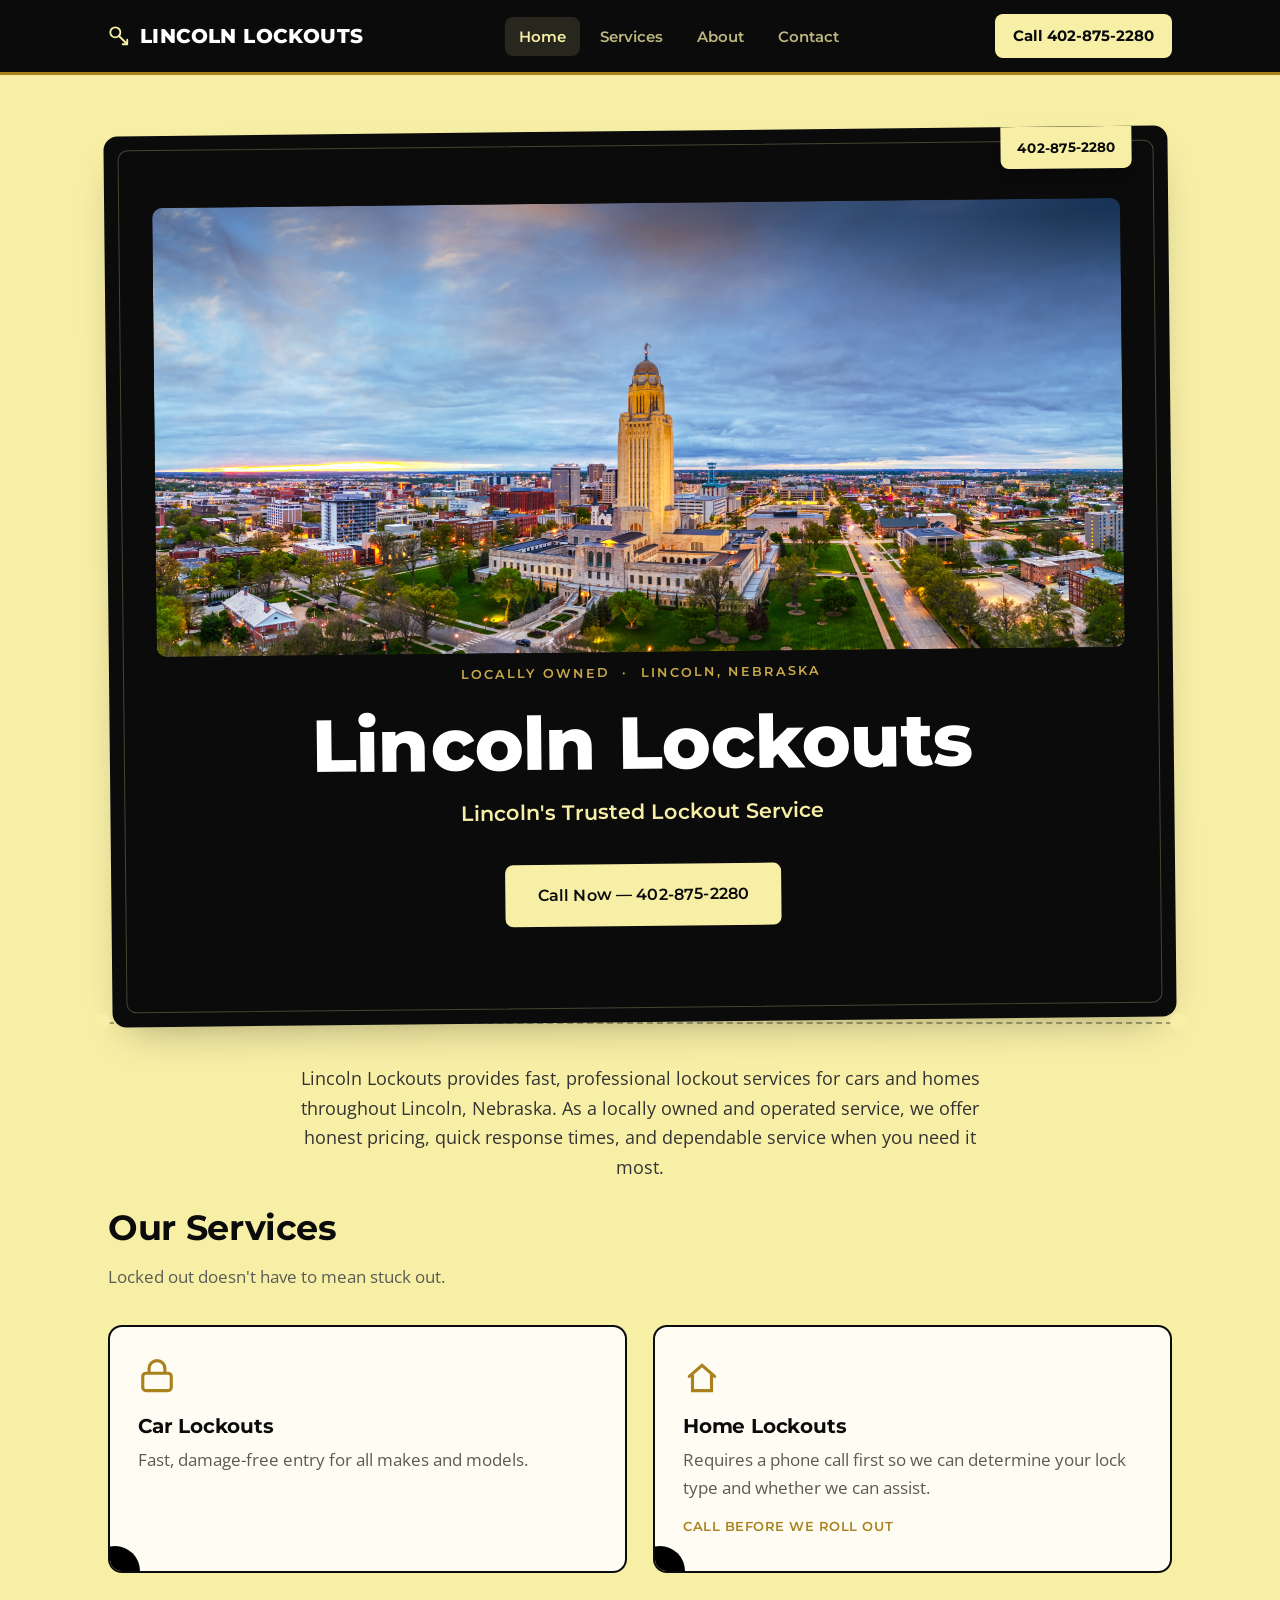
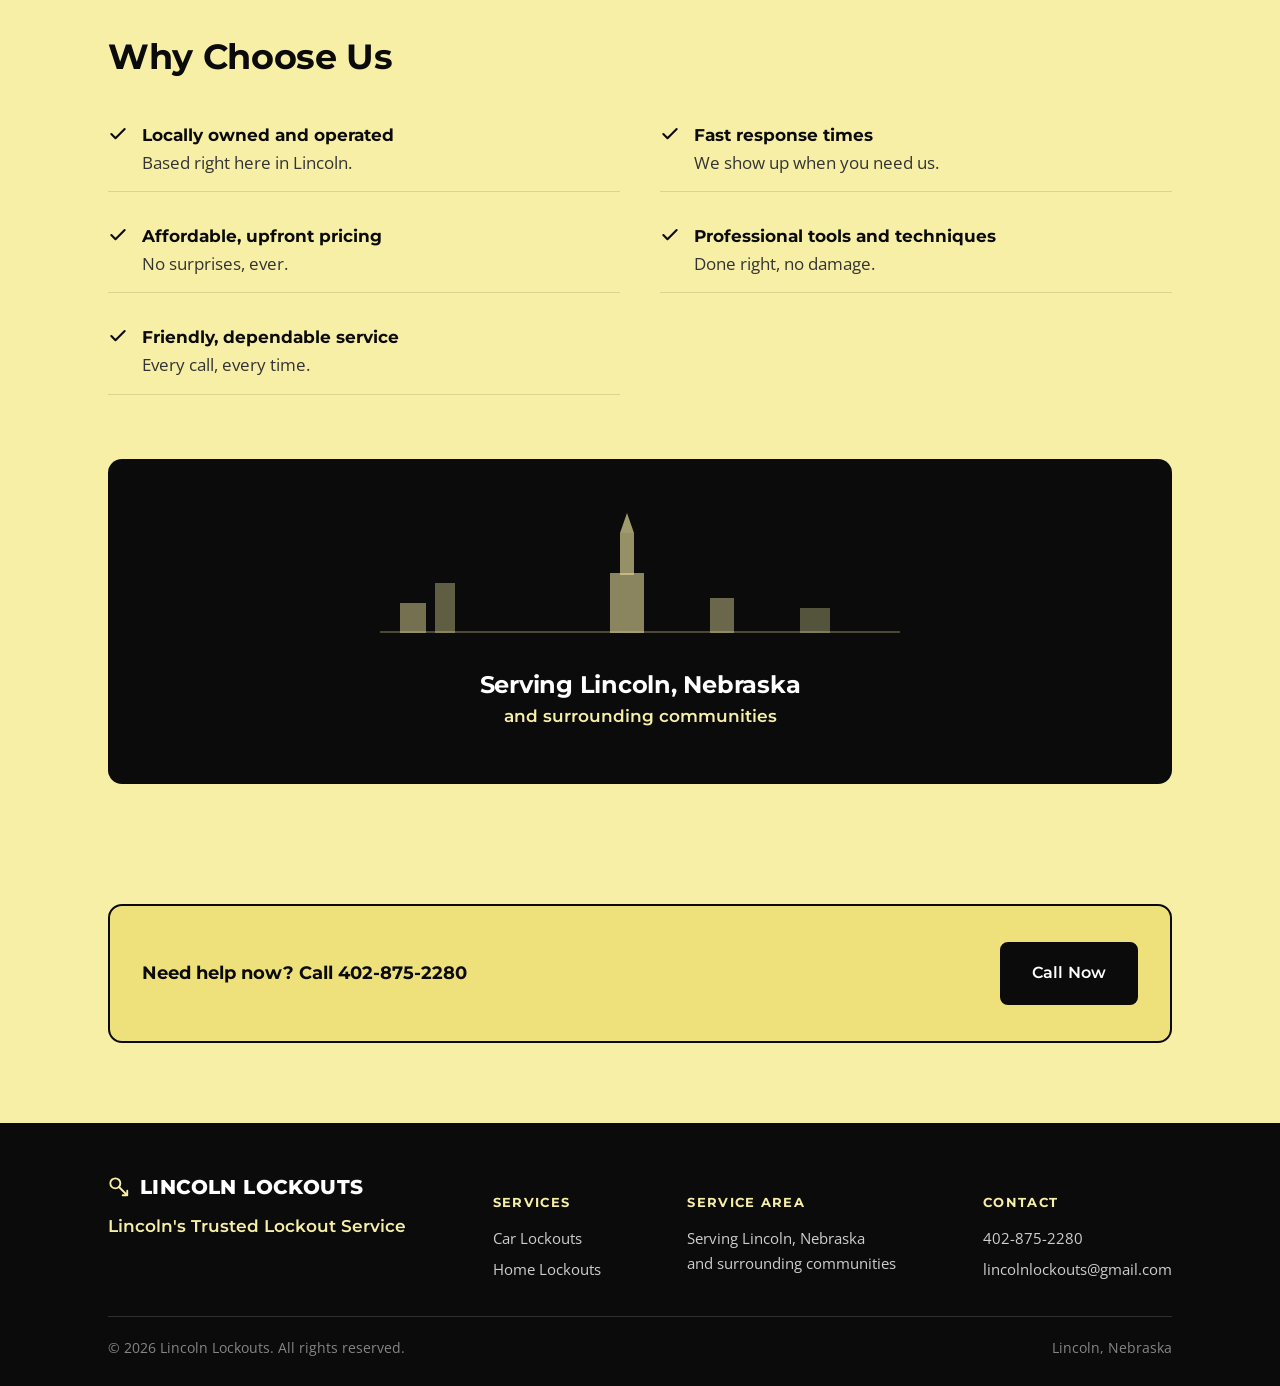
<file: index.html>
<!DOCTYPE html>
<html lang="en">
<head>
<meta charset="UTF-8">
<meta name="viewport" content="width=device-width, initial-scale=1.0">
<!-- Primary SEO -->
<title>Car & Home Lockout Service in Lincoln, NE | Lincoln Lockouts</title>

<meta
  name="description"
  content="Locked out of your car or home in Lincoln, Nebraska? Call Lincoln Lockouts for fast, professional lockout assistance, honest pricing, and dependable local service."
>

<meta
  name="robots"
  content="index, follow, max-image-preview:large"
>

<link rel="canonical" href="https://www.lincolnlockouts.com/">

<!-- Local and mobile information -->
<meta name="geo.region" content="US-NE">
<meta name="geo.placename" content="Lincoln">
<meta name="theme-color" content="#111111">

<!-- Social sharing -->
<meta property="og:type" content="website">
<meta property="og:site_name" content="Lincoln Lockouts">
<meta property="og:title" content="Car & Home Lockout Service in Lincoln, NE">
<meta
  property="og:description"
  content="Fast, professional car and home lockout assistance from a locally owned Lincoln business."
>
<meta property="og:url" content="https://www.lincolnlockouts.com/">
<meta
  property="og:image"
  content="https://www.lincolnlockouts.com/images/lincoln-lockouts-social.jpg"
>

<!-- X / Twitter sharing -->
<meta name="twitter:card" content="summary_large_image">
<meta name="twitter:title" content="Car & Home Lockout Service in Lincoln, NE">
<meta
  name="twitter:description"
  content="Fast, professional lockout assistance in Lincoln, Nebraska."
>
<meta
  name="twitter:image"
  content="https://www.lincolnlockouts.com/images/lincoln-lockouts-social.jpg"
>
<link rel="preconnect" href="https://fonts.googleapis.com">
<link rel="preconnect" href="https://fonts.gstatic.com" crossorigin>
<link href="https://fonts.googleapis.com/css2?family=Montserrat:wght@600;700;800&family=Open+Sans:wght@400;600;700&display=swap" rel="stylesheet">
<link rel="stylesheet" href="styles.css">


<script type="application/ld+json">
{
  "@context": "https://schema.org",
  "@type": "Locksmith",
  "@id": "https://www.lincolnlockouts.com/#business",
  "name": "Lincoln Lockouts",
  "url": "https://www.lincolnlockouts.com/",
  "telephone": "+1-402-875-2280",
  "email": "lincolnlockouts@gmail.com",
  "description": "Locally owned car and home lockout service serving Lincoln, Nebraska.",
  "areaServed": {
    "@type": "City",
    "name": "Lincoln",
    "containedInPlace": {
      "@type": "State",
      "name": "Nebraska"
    }
  },
  "founder": {
    "@type": "Person",
    "name": "Joel Junge"
  },
  "serviceType": [
    "Car lockout service",
    "Home lockout service",
    "Emergency lockout assistance"
  ]
}
</script>
</head>
<body>

<!-- ============ NAV ============ -->
<nav class="site-nav">
  <div class="nav-inner">
    <div class="logo">
      <svg class="keymark" viewBox="0 0 24 24" fill="none" xmlns="http://www.w3.org/2000/svg">
        <circle cx="8" cy="8" r="5.5" stroke="#F7EFA6" stroke-width="2"/>
        <path d="M12 12L21 21M21 21V16M21 21H16" stroke="#F7EFA6" stroke-width="2" stroke-linecap="round"/>
      </svg>
      LINCOLN LOCKOUTS
    </div>
    <button class="nav-toggle" id="navToggle" aria-label="Toggle menu">☰</button>
    <div class="nav-links" id="navLinks">
      <button data-page="home" class="active">Home</button>
      <button data-page="services">Services</button>
      <button data-page="about">About</button>
      <button data-page="contact">Contact</button>
    </div>
    <a class="nav-call" href="tel:4028752280">Call 402-875-2280</a>
  </div>
</nav>

<!-- ============ HOME ============ -->
<div class="page active" id="page-home">

  <div class="hero-stage">
    <div class="hero-card">
      <div class="hero-corner">402-875-2280</div>
      <img src="hero.jpeg" class="hero-img" alt="picture of the capital">
      <div class="hero-eyebrow">Locally Owned &nbsp;·&nbsp; Lincoln, Nebraska</div>
      <h1>Lincoln Lockouts</h1>
      <div class="sub">Lincoln's Trusted Lockout Service</div>
      <a class="btn btn-on-black" href="tel:4028752280">Call Now — 402-875-2280</a>
    </div>
  </div>
  <div class="perf"><span class="p-l"></span><span class="p-r"></span></div>

  <div class="wrap">

    <div class="section intro">
      <p>Lincoln Lockouts provides fast, professional lockout services for cars and homes throughout Lincoln, Nebraska. As a locally owned and operated service, we offer honest pricing, quick response times, and dependable service when you need it most.</p>
    </div>

    <div class="section" style="padding-top:0;">
      <h2 class="section-title">Our Services</h2>
      <p class="section-lede">Locked out doesn't have to mean stuck out.</p>
      <div class="services-grid">
        <div class="service-card">
          <svg class="service-icon" viewBox="0 0 24 24" fill="none" xmlns="http://www.w3.org/2000/svg"><rect x="3" y="9" width="18" height="11" rx="2" stroke="currentColor" stroke-width="2"/><path d="M7 9V6a5 5 0 0110 0v3" stroke="currentColor" stroke-width="2"/></svg>
          <h3>Car Lockouts</h3>
          <p>Fast, damage-free entry for all makes and models.</p>
          <div class="card-design"></div>
        </div>
        <div class="service-card">
          <svg class="service-icon" viewBox="0 0 24 24" fill="none" xmlns="http://www.w3.org/2000/svg"><path d="M4 11L12 4l8 7" stroke="currentColor" stroke-width="2" stroke-linecap="round"/><path d="M6 10v10h12V10" stroke="currentColor" stroke-width="2"/></svg>
          <h3>Home Lockouts</h3>
          <p>Requires a phone call first so we can determine your lock type and whether we can assist.</p>
          <span class="tag-note">Call before we roll out</span>
          <div class="card-design"></div>
        </div>
      </div>
    </div>

    <div class="section" style="padding-top:0;">
      <h2 class="section-title">Why Choose Us</h2>
      <div class="why-grid">
        <div class="why-item">
          <svg class="tooth" viewBox="0 0 24 24" fill="none"><path d="M4 12l5 5L20 6" stroke="currentColor" stroke-width="2.5" stroke-linecap="round" stroke-linejoin="round"/></svg>
          <div><strong>Locally owned and operated</strong>Based right here in Lincoln.</div>
        </div>
        <div class="why-item">
          <svg class="tooth" viewBox="0 0 24 24" fill="none"><path d="M4 12l5 5L20 6" stroke="currentColor" stroke-width="2.5" stroke-linecap="round" stroke-linejoin="round"/></svg>
          <div><strong>Fast response times</strong>We show up when you need us.</div>
        </div>
        <div class="why-item">
          <svg class="tooth" viewBox="0 0 24 24" fill="none"><path d="M4 12l5 5L20 6" stroke="currentColor" stroke-width="2.5" stroke-linecap="round" stroke-linejoin="round"/></svg>
          <div><strong>Affordable, upfront pricing</strong>No surprises, ever.</div>
        </div>
        <div class="why-item">
          <svg class="tooth" viewBox="0 0 24 24" fill="none"><path d="M4 12l5 5L20 6" stroke="currentColor" stroke-width="2.5" stroke-linecap="round" stroke-linejoin="round"/></svg>
          <div><strong>Professional tools and techniques</strong>Done right, no damage.</div>
        </div>
        <div class="why-item">
          <svg class="tooth" viewBox="0 0 24 24" fill="none"><path d="M4 12l5 5L20 6" stroke="currentColor" stroke-width="2.5" stroke-linecap="round" stroke-linejoin="round"/></svg>
          <div><strong>Friendly, dependable service</strong>Every call, every time.</div>
        </div>
      </div>
    </div>

    <div class="section" style="padding-top:0;">
      <div class="area-banner">
        <svg class="skyline" viewBox="0 0 520 140" fill="none" xmlns="http://www.w3.org/2000/svg">
          <rect x="0" y="118" width="520" height="2" fill="#F7EFA6" opacity="0.3"/>
          <rect x="20" y="90" width="26" height="30" fill="#F7EFA6" opacity="0.5"/>
          <rect x="55" y="70" width="20" height="50" fill="#F7EFA6" opacity="0.4"/>
          <rect x="230" y="60" width="34" height="60" fill="#F7EFA6" opacity="0.6"/>
          <rect x="240" y="20" width="14" height="42" fill="#F7EFA6" opacity="0.65"/>
          <polygon points="247,0 254,20 240,20" fill="#F7EFA6" opacity="0.7"/>
          <rect x="330" y="85" width="24" height="35" fill="#F7EFA6" opacity="0.45"/>
          <rect x="420" y="95" width="30" height="25" fill="#F7EFA6" opacity="0.35"/>
        </svg>
        <h3>Serving Lincoln, Nebraska</h3>
        <p>and surrounding communities</p>
      </div>
    </div>

    <div class="cta-banner">
      <p>Need help now? Call 402-875-2280</p>
      <a class="btn" href="tel:4028752280">Call Now</a>
    </div>

  </div>
</div>

<!-- ============ SERVICES ============ -->
<div class="page" id="page-services">
  <div class="wrap section">
    <h1 class="section-title" style="font-size:clamp(2rem,4vw,2.6rem);">Our Lockout Services</h1>
    <p class="section-lede">Two kinds of "locked out," handled the right way.</p>

    <div style="margin-top:20px;">
      <div class="service-detail">
        <div class="num-icon">
          <svg viewBox="0 0 24 24" fill="none" xmlns="http://www.w3.org/2000/svg"><rect x="3" y="9" width="18" height="11" rx="2" stroke="currentColor" stroke-width="2"/><path d="M7 9V6a5 5 0 0110 0v3" stroke="currentColor" stroke-width="2"/></svg>
        </div>
        <div>
          <h3>Car Lockout Service</h3>
          <p>Locked your keys in the car? We provide fast, damage-free entry for all makes and models. Whether you're at home, work, or on the road, we'll get you back inside quickly.</p>
        </div>
      </div>

      <div class="service-detail">
        <div class="num-icon">
          <svg viewBox="0 0 24 24" fill="none" xmlns="http://www.w3.org/2000/svg"><path d="M4 11L12 4l8 7" stroke="currentColor" stroke-width="2" stroke-linecap="round"/><path d="M6 10v10h12V10" stroke="currentColor" stroke-width="2"/></svg>
        </div>
        <div>
          <h3>Home Lockout Service</h3>
          <p>Every home lockout situation is different. Before we can confirm whether we're able to help, it's necessary to talk on the phone so we can understand your exact situation, such as whether the deadbolt is locked, the doorknob is locked, or if there's another issue.</p>
          <div class="notice-box">
            <strong>Call 402-875-2280</strong> so we can assess your lock type and let you know if we can assist.
          </div>
        </div>
      </div>
    </div>

    <div class="cta-banner">
      <p>Need service now? Call 402-875-2280</p>
      <a class="btn" href="tel:4028752280">Call Now</a>
    </div>
  </div>
</div>

<!-- ============ ABOUT ============ -->
<div class="page" id="page-about">
  <div class="wrap section">
    <h1 class="section-title" style="font-size:clamp(2rem,4vw,2.6rem);">About Lincoln Lockouts</h1>

    <div class="about-grid" style="margin-top:24px;">
      <div>
        <p>Lincoln Lockouts is a locally owned lockout service based in Lincoln, Nebraska. Founded and operated by Joel Junge, our mission is simple: provide fast, honest, and dependable lockout assistance when you need it most.</p>
        <p>We understand how stressful it can be to be locked out of your car or home. That's why we focus on quick response times, fair pricing, and friendly service every time.</p>
      </div>
      <div class="founder-card">
        <svg width="28" height="28" viewBox="0 0 24 24" fill="none"><circle cx="9" cy="9" r="6" stroke="#F7EFA6" stroke-width="2"/><path d="M13.5 13.5L21 21M21 21V16M21 21H16" stroke="#F7EFA6" stroke-width="2" stroke-linecap="round"/></svg>
        <p style="margin-top:14px; color:rgba(255,255,255,0.85);">"When you call, we show up. That's the whole business."</p>
        <div class="sig-line">Joel Junge</div>
        <div class="sig-role">Founder, Lincoln Lockouts</div>
      </div>
    </div>

    <h2 class="section-title" style="margin-top:52px;">Our Values</h2>
    <div class="values-grid">
      <div class="value-item">
        <svg class="v-icon" viewBox="0 0 24 24" fill="none"><path d="M12 2l8 4v6c0 5-3.5 8.5-8 10-4.5-1.5-8-5-8-10V6l8-4z" stroke="currentColor" stroke-width="2"/></svg>
        <h4>Integrity</h4>
        <p>Honest pricing and transparent service.</p>
      </div>
      <div class="value-item">
        <svg class="v-icon" viewBox="0 0 24 24" fill="none"><rect x="3" y="9" width="18" height="11" rx="2" stroke="currentColor" stroke-width="2"/><path d="M7 9V6a5 5 0 0110 0v3" stroke="currentColor" stroke-width="2"/></svg>
        <h4>Professionalism</h4>
        <p>Skilled techniques and proper tools.</p>
      </div>
      <div class="value-item">
        <svg class="v-icon" viewBox="0 0 24 24" fill="none"><path d="M3 21V10l9-6 9 6v11" stroke="currentColor" stroke-width="2"/><path d="M9 21v-7h6v7" stroke="currentColor" stroke-width="2"/></svg>
        <h4>Community</h4>
        <p>Proud to serve Lincoln and surrounding areas.</p>
      </div>
      <div class="value-item">
        <svg class="v-icon" viewBox="0 0 24 24" fill="none"><path d="M4 12l5 5L20 6" stroke="currentColor" stroke-width="2.5" stroke-linecap="round" stroke-linejoin="round"/></svg>
        <h4>Reliability</h4>
        <p>When you call, we show up.</p>
      </div>
    </div>
  </div>
</div>

<!-- ============ CONTACT ============ -->
<div class="page" id="page-contact">
  <div class="wrap section">
    <h1 class="section-title" style="font-size:clamp(2rem,4vw,2.6rem);">Contact Lincoln Lockouts</h1>
    <p class="section-lede">For fastest service, call 402-875-2280.</p>

    <div class="contact-grid" style="margin-top:24px;">
      <div>
        <ul class="contact-info-list">
          <li>
            <svg viewBox="0 0 24 24" fill="none"><path d="M22 16.92v3a2 2 0 01-2.18 2 19.8 19.8 0 01-8.63-3.07 19.5 19.5 0 01-6-6A19.8 19.8 0 012.12 4.18 2 2 0 014.11 2h3a2 2 0 012 1.72c.12.9.34 1.78.65 2.62a2 2 0 01-.45 2.11L8.09 9.67a16 16 0 006.24 6.24l1.22-1.22a2 2 0 012.11-.45c.84.31 1.72.53 2.62.65A2 2 0 0122 16.92z" stroke="currentColor" stroke-width="2"/></svg>
            <a href="tel:4028752280">402-875-2280</a>
          </li>
          <li>
            <svg viewBox="0 0 24 24" fill="none"><rect x="2" y="4" width="20" height="16" rx="2" stroke="currentColor" stroke-width="2"/><path d="M2 7l10 6 10-6" stroke="currentColor" stroke-width="2"/></svg>
            <a href="mailto:lincolnlockouts@gmail.com">lincolnlockouts@gmail.com</a>
          </li>
          <li>
            <svg viewBox="0 0 24 24" fill="none"><circle cx="12" cy="12" r="9" stroke="currentColor" stroke-width="2"/><path d="M3 12h18M12 3a14 14 0 010 18M12 3a14 14 0 000 18" stroke="currentColor" stroke-width="2"/></svg>
            <a href="https://www.lincolnlockouts.com">www.lincolnlockouts.com</a>
          </li>
        </ul>
        <div class="hours-box">
          <strong>Service Hours</strong><br>
          Available when you need us — call anytime.
        </div>
      </div>

      <form class="contact-form" onsubmit="return false;">
        <div class="form-row">
          <div class="field">
            <label for="c-name">Name</label>
            <input id="c-name" type="text" placeholder="Your name" required>
          </div>
          <div class="field">
            <label for="c-phone">Phone Number</label>
            <input id="c-phone" type="tel" placeholder="(402) 000-0000" required>
          </div>
        </div>
        <div class="field">
          <label for="c-location">Location</label>
          <input id="c-location" type="text" placeholder="Where are you locked out?">
        </div>
        <div class="field">
          <label for="c-type">Type of Lockout</label>
          <select id="c-type">
            <option>Car Lockout</option>
            <option>Home Lockout</option>
            <option>Not sure</option>
          </select>
        </div>
        <div class="field">
          <label for="c-message">Message</label>
          <textarea id="c-message" placeholder="Tell us a bit more..."></textarea>
        </div>
        <button class="btn btn-full" type="submit">Send Message</button>
      </form>
    </div>
  </div>
</div>

<!-- ============ FOOTER ============ -->
<footer class="site-footer">
  <div class="wrap">
    <div class="footer-grid">
      <div class="footer-brand">
        <div class="logo">
          <svg class="keymark" viewBox="0 0 24 24" fill="none"><circle cx="8" cy="8" r="5.5" stroke="#F7EFA6" stroke-width="2"/><path d="M12 12L21 21M21 21V16M21 21H16" stroke="#F7EFA6" stroke-width="2" stroke-linecap="round"/></svg>
          LINCOLN LOCKOUTS
        </div>
        <p>Lincoln's Trusted Lockout Service</p>
      </div>
      <div class="footer-col">
        <h5>Services</h5>
        <p>Car Lockouts</p>
        <p>Home Lockouts</p>
      </div>
      <div class="footer-col">
        <h5>Service Area</h5>
        <p>Serving Lincoln, Nebraska<br>and surrounding communities</p>
      </div>
      <div class="footer-col">
        <h5>Contact</h5>
        <a href="tel:4028752280">402-875-2280</a>
        <a href="mailto:lincolnlockouts@gmail.com">lincolnlockouts@gmail.com</a>
      </div>
    </div>
    <div class="footer-bottom">
      <span>© <span id="year"></span> Lincoln Lockouts. All rights reserved.</span>
      <span>Lincoln, Nebraska</span>
    </div>
  </div>
</footer>

<div class="sticky-call">
  <a href="tel:4028752280">Call Now — 402-875-2280</a>
</div>

<script src="app.js"></script>

</body>
</html>
</file>
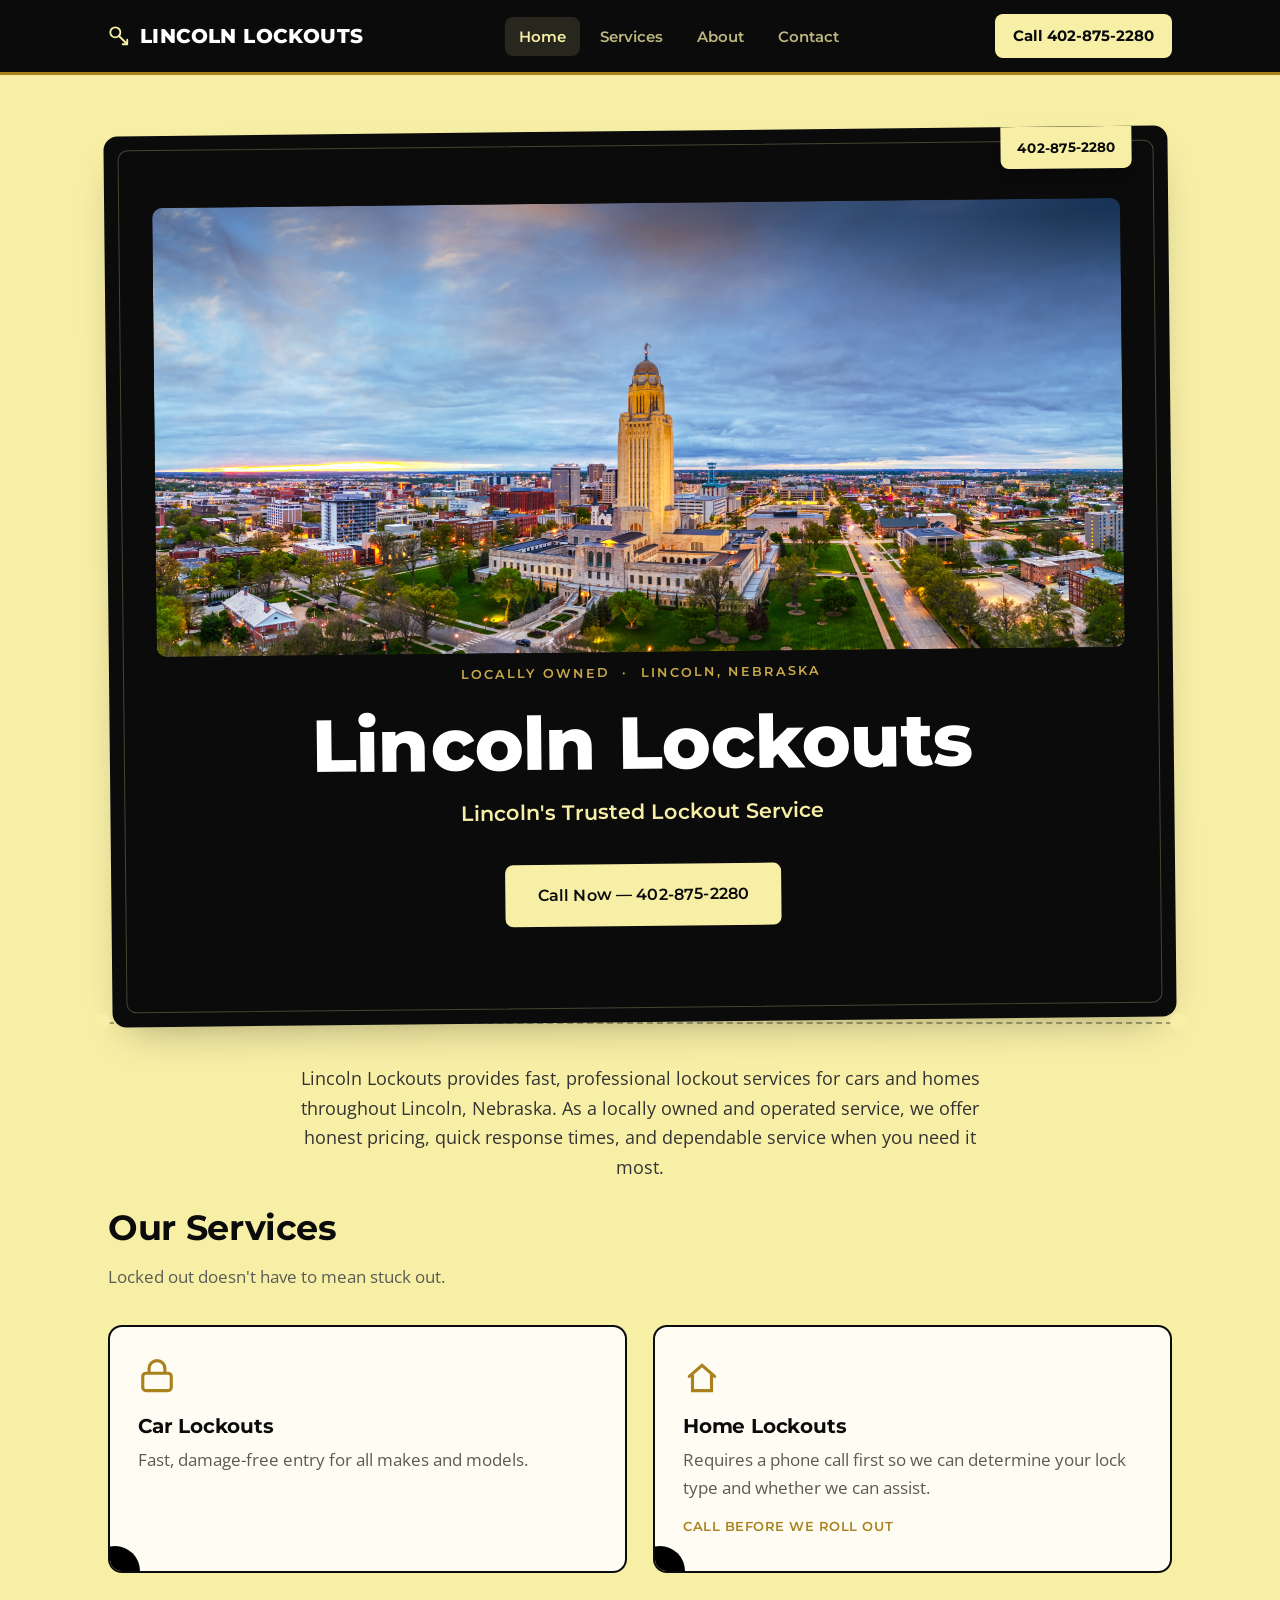
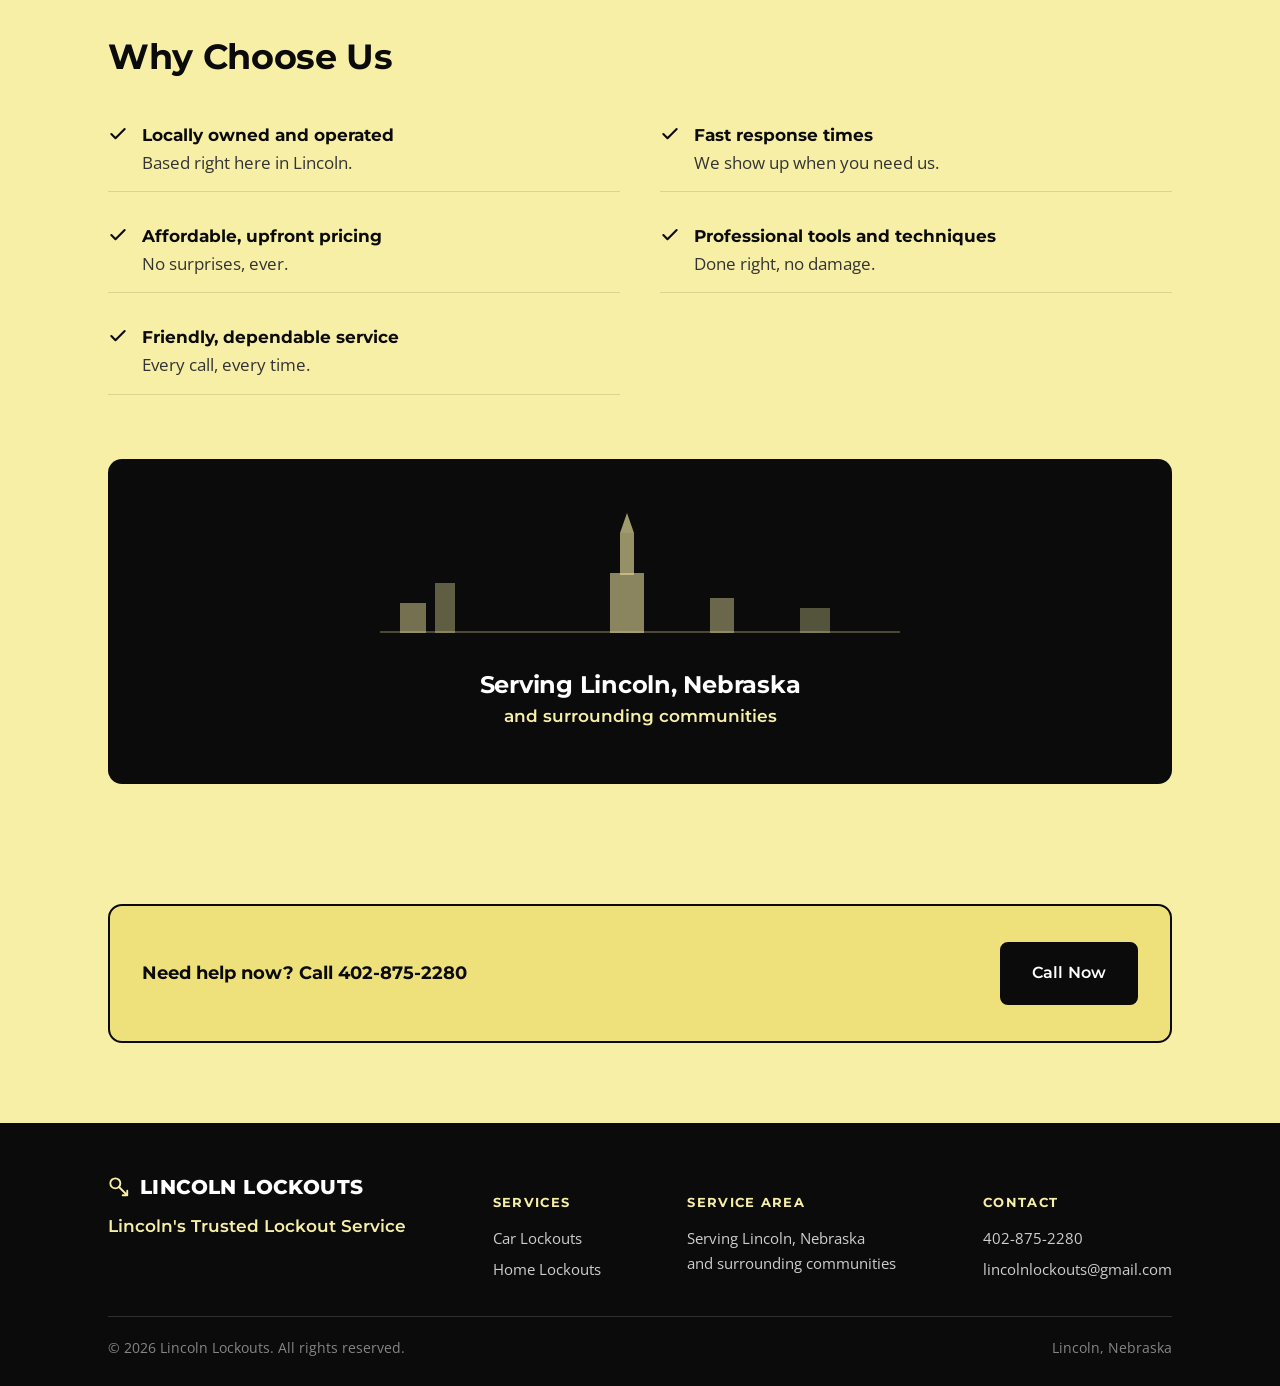
<file: lincoln-lockouts.html>
<!DOCTYPE html>
<html lang="en">
<head>
<meta charset="UTF-8">
<meta name="viewport" content="width=device-width, initial-scale=1.0">
<title>Lincoln Lockouts | Lincoln's Trusted Lockout Service</title>
<link rel="preconnect" href="https://fonts.googleapis.com">
<link rel="preconnect" href="https://fonts.gstatic.com" crossorigin>
<link href="https://fonts.googleapis.com/css2?family=Montserrat:wght@600;700;800&family=Open+Sans:wght@400;600;700&display=swap" rel="stylesheet">
<link rel="stylesheet" href="styles.css">
</head>
<body>

<!-- ============ NAV ============ -->
<nav class="site-nav">
  <div class="nav-inner">
    <div class="logo">
      <svg class="keymark" viewBox="0 0 24 24" fill="none" xmlns="http://www.w3.org/2000/svg">
        <circle cx="8" cy="8" r="5.5" stroke="#F7EFA6" stroke-width="2"/>
        <path d="M12 12L21 21M21 21V16M21 21H16" stroke="#F7EFA6" stroke-width="2" stroke-linecap="round"/>
      </svg>
      LINCOLN LOCKOUTS
    </div>
    <button class="nav-toggle" id="navToggle" aria-label="Toggle menu">☰</button>
    <div class="nav-links" id="navLinks">
      <button data-page="home" class="active">Home</button>
      <button data-page="services">Services</button>
      <button data-page="about">About</button>
      <button data-page="contact">Contact</button>
    </div>
    <a class="nav-call" href="tel:4028752280">Call 402-875-2280</a>
  </div>
</nav>

<!-- ============ HOME ============ -->
<div class="page active" id="page-home">

  <div class="hero-stage">
    <div class="hero-card">
      <div class="hero-corner">402-875-2280</div>
      <img src="hero.jpeg" class="hero-img" alt="picture of the capital">
      <div class="hero-eyebrow">Locally Owned &nbsp;·&nbsp; Lincoln, Nebraska</div>
      <h1>Lincoln Lockouts</h1>
      <div class="sub">Lincoln's Trusted Lockout Service</div>
      <a class="btn btn-on-black" href="tel:4028752280">Call Now — 402-875-2280</a>
    </div>
  </div>
  <div class="perf"><span class="p-l"></span><span class="p-r"></span></div>

  <div class="wrap">

    <div class="section intro">
      <p>Lincoln Lockouts provides fast, professional lockout services for cars and homes throughout Lincoln, Nebraska. As a locally owned and operated service, we offer honest pricing, quick response times, and dependable service when you need it most.</p>
    </div>

    <div class="section" style="padding-top:0;">
      <h2 class="section-title">Our Services</h2>
      <p class="section-lede">Locked out doesn't have to mean stuck out.</p>
      <div class="services-grid">
        <div class="service-card">
          <svg class="service-icon" viewBox="0 0 24 24" fill="none" xmlns="http://www.w3.org/2000/svg"><rect x="3" y="9" width="18" height="11" rx="2" stroke="currentColor" stroke-width="2"/><path d="M7 9V6a5 5 0 0110 0v3" stroke="currentColor" stroke-width="2"/></svg>
          <h3>Car Lockouts</h3>
          <p>Fast, damage-free entry for all makes and models.</p>
          <div class="card-design"></div>
        </div>
        <div class="service-card">
          <svg class="service-icon" viewBox="0 0 24 24" fill="none" xmlns="http://www.w3.org/2000/svg"><path d="M4 11L12 4l8 7" stroke="currentColor" stroke-width="2" stroke-linecap="round"/><path d="M6 10v10h12V10" stroke="currentColor" stroke-width="2"/></svg>
          <h3>Home Lockouts</h3>
          <p>Requires a phone call first so we can determine your lock type and whether we can assist.</p>
          <span class="tag-note">Call before we roll out</span>
          <div class="card-design"></div>
        </div>
      </div>
    </div>

    <div class="section" style="padding-top:0;">
      <h2 class="section-title">Why Choose Us</h2>
      <div class="why-grid">
        <div class="why-item">
          <svg class="tooth" viewBox="0 0 24 24" fill="none"><path d="M4 12l5 5L20 6" stroke="currentColor" stroke-width="2.5" stroke-linecap="round" stroke-linejoin="round"/></svg>
          <div><strong>Locally owned and operated</strong>Based right here in Lincoln.</div>
        </div>
        <div class="why-item">
          <svg class="tooth" viewBox="0 0 24 24" fill="none"><path d="M4 12l5 5L20 6" stroke="currentColor" stroke-width="2.5" stroke-linecap="round" stroke-linejoin="round"/></svg>
          <div><strong>Fast response times</strong>We show up when you need us.</div>
        </div>
        <div class="why-item">
          <svg class="tooth" viewBox="0 0 24 24" fill="none"><path d="M4 12l5 5L20 6" stroke="currentColor" stroke-width="2.5" stroke-linecap="round" stroke-linejoin="round"/></svg>
          <div><strong>Affordable, upfront pricing</strong>No surprises, ever.</div>
        </div>
        <div class="why-item">
          <svg class="tooth" viewBox="0 0 24 24" fill="none"><path d="M4 12l5 5L20 6" stroke="currentColor" stroke-width="2.5" stroke-linecap="round" stroke-linejoin="round"/></svg>
          <div><strong>Professional tools and techniques</strong>Done right, no damage.</div>
        </div>
        <div class="why-item">
          <svg class="tooth" viewBox="0 0 24 24" fill="none"><path d="M4 12l5 5L20 6" stroke="currentColor" stroke-width="2.5" stroke-linecap="round" stroke-linejoin="round"/></svg>
          <div><strong>Friendly, dependable service</strong>Every call, every time.</div>
        </div>
      </div>
    </div>

    <div class="section" style="padding-top:0;">
      <div class="area-banner">
        <svg class="skyline" viewBox="0 0 520 140" fill="none" xmlns="http://www.w3.org/2000/svg">
          <rect x="0" y="118" width="520" height="2" fill="#F7EFA6" opacity="0.3"/>
          <rect x="20" y="90" width="26" height="30" fill="#F7EFA6" opacity="0.5"/>
          <rect x="55" y="70" width="20" height="50" fill="#F7EFA6" opacity="0.4"/>
          <rect x="230" y="60" width="34" height="60" fill="#F7EFA6" opacity="0.6"/>
          <rect x="240" y="20" width="14" height="42" fill="#F7EFA6" opacity="0.65"/>
          <polygon points="247,0 254,20 240,20" fill="#F7EFA6" opacity="0.7"/>
          <rect x="330" y="85" width="24" height="35" fill="#F7EFA6" opacity="0.45"/>
          <rect x="420" y="95" width="30" height="25" fill="#F7EFA6" opacity="0.35"/>
        </svg>
        <h3>Serving Lincoln, Nebraska</h3>
        <p>and surrounding communities</p>
      </div>
    </div>

    <div class="cta-banner">
      <p>Need help now? Call 402-875-2280</p>
      <a class="btn" href="tel:4028752280">Call Now</a>
    </div>

  </div>
</div>

<!-- ============ SERVICES ============ -->
<div class="page" id="page-services">
  <div class="wrap section">
    <h1 class="section-title" style="font-size:clamp(2rem,4vw,2.6rem);">Our Lockout Services</h1>
    <p class="section-lede">Two kinds of "locked out," handled the right way.</p>

    <div style="margin-top:20px;">
      <div class="service-detail">
        <div class="num-icon">
          <svg viewBox="0 0 24 24" fill="none" xmlns="http://www.w3.org/2000/svg"><rect x="3" y="9" width="18" height="11" rx="2" stroke="currentColor" stroke-width="2"/><path d="M7 9V6a5 5 0 0110 0v3" stroke="currentColor" stroke-width="2"/></svg>
        </div>
        <div>
          <h3>Car Lockout Service</h3>
          <p>Locked your keys in the car? We provide fast, damage-free entry for all makes and models. Whether you're at home, work, or on the road, we'll get you back inside quickly.</p>
        </div>
      </div>

      <div class="service-detail">
        <div class="num-icon">
          <svg viewBox="0 0 24 24" fill="none" xmlns="http://www.w3.org/2000/svg"><path d="M4 11L12 4l8 7" stroke="currentColor" stroke-width="2" stroke-linecap="round"/><path d="M6 10v10h12V10" stroke="currentColor" stroke-width="2"/></svg>
        </div>
        <div>
          <h3>Home Lockout Service</h3>
          <p>Every home lockout situation is different. Before we can confirm whether we're able to help, it's necessary to talk on the phone so we can understand your exact situation, such as whether the deadbolt is locked, the doorknob is locked, or if there's another issue.</p>
          <div class="notice-box">
            <strong>Call 402-875-2280</strong> so we can assess your lock type and let you know if we can assist.
          </div>
        </div>
      </div>
    </div>

    <div class="cta-banner">
      <p>Need service now? Call 402-875-2280</p>
      <a class="btn" href="tel:4028752280">Call Now</a>
    </div>
  </div>
</div>

<!-- ============ ABOUT ============ -->
<div class="page" id="page-about">
  <div class="wrap section">
    <h1 class="section-title" style="font-size:clamp(2rem,4vw,2.6rem);">About Lincoln Lockouts</h1>

    <div class="about-grid" style="margin-top:24px;">
      <div>
        <p>Lincoln Lockouts is a locally owned lockout service based in Lincoln, Nebraska. Founded and operated by Joel Junge, our mission is simple: provide fast, honest, and dependable lockout assistance when you need it most.</p>
        <p>We understand how stressful it can be to be locked out of your car or home. That's why we focus on quick response times, fair pricing, and friendly service every time.</p>
      </div>
      <div class="founder-card">
        <svg width="28" height="28" viewBox="0 0 24 24" fill="none"><circle cx="9" cy="9" r="6" stroke="#F7EFA6" stroke-width="2"/><path d="M13.5 13.5L21 21M21 21V16M21 21H16" stroke="#F7EFA6" stroke-width="2" stroke-linecap="round"/></svg>
        <p style="margin-top:14px; color:rgba(255,255,255,0.85);">"When you call, we show up. That's the whole business."</p>
        <div class="sig-line">Joel Junge</div>
        <div class="sig-role">Founder, Lincoln Lockouts</div>
      </div>
    </div>

    <h2 class="section-title" style="margin-top:52px;">Our Values</h2>
    <div class="values-grid">
      <div class="value-item">
        <svg class="v-icon" viewBox="0 0 24 24" fill="none"><path d="M12 2l8 4v6c0 5-3.5 8.5-8 10-4.5-1.5-8-5-8-10V6l8-4z" stroke="currentColor" stroke-width="2"/></svg>
        <h4>Integrity</h4>
        <p>Honest pricing and transparent service.</p>
      </div>
      <div class="value-item">
        <svg class="v-icon" viewBox="0 0 24 24" fill="none"><rect x="3" y="9" width="18" height="11" rx="2" stroke="currentColor" stroke-width="2"/><path d="M7 9V6a5 5 0 0110 0v3" stroke="currentColor" stroke-width="2"/></svg>
        <h4>Professionalism</h4>
        <p>Skilled techniques and proper tools.</p>
      </div>
      <div class="value-item">
        <svg class="v-icon" viewBox="0 0 24 24" fill="none"><path d="M3 21V10l9-6 9 6v11" stroke="currentColor" stroke-width="2"/><path d="M9 21v-7h6v7" stroke="currentColor" stroke-width="2"/></svg>
        <h4>Community</h4>
        <p>Proud to serve Lincoln and surrounding areas.</p>
      </div>
      <div class="value-item">
        <svg class="v-icon" viewBox="0 0 24 24" fill="none"><path d="M4 12l5 5L20 6" stroke="currentColor" stroke-width="2.5" stroke-linecap="round" stroke-linejoin="round"/></svg>
        <h4>Reliability</h4>
        <p>When you call, we show up.</p>
      </div>
    </div>
  </div>
</div>

<!-- ============ CONTACT ============ -->
<div class="page" id="page-contact">
  <div class="wrap section">
    <h1 class="section-title" style="font-size:clamp(2rem,4vw,2.6rem);">Contact Lincoln Lockouts</h1>
    <p class="section-lede">For fastest service, call 402-875-2280.</p>

    <div class="contact-grid" style="margin-top:24px;">
      <div>
        <ul class="contact-info-list">
          <li>
            <svg viewBox="0 0 24 24" fill="none"><path d="M22 16.92v3a2 2 0 01-2.18 2 19.8 19.8 0 01-8.63-3.07 19.5 19.5 0 01-6-6A19.8 19.8 0 012.12 4.18 2 2 0 014.11 2h3a2 2 0 012 1.72c.12.9.34 1.78.65 2.62a2 2 0 01-.45 2.11L8.09 9.67a16 16 0 006.24 6.24l1.22-1.22a2 2 0 012.11-.45c.84.31 1.72.53 2.62.65A2 2 0 0122 16.92z" stroke="currentColor" stroke-width="2"/></svg>
            <a href="tel:4028752280">402-875-2280</a>
          </li>
          <li>
            <svg viewBox="0 0 24 24" fill="none"><rect x="2" y="4" width="20" height="16" rx="2" stroke="currentColor" stroke-width="2"/><path d="M2 7l10 6 10-6" stroke="currentColor" stroke-width="2"/></svg>
            <a href="mailto:lincolnlockouts@gmail.com">lincolnlockouts@gmail.com</a>
          </li>
          <li>
            <svg viewBox="0 0 24 24" fill="none"><circle cx="12" cy="12" r="9" stroke="currentColor" stroke-width="2"/><path d="M3 12h18M12 3a14 14 0 010 18M12 3a14 14 0 000 18" stroke="currentColor" stroke-width="2"/></svg>
            <a href="https://www.lincolnlockouts.com">www.lincolnlockouts.com</a>
          </li>
        </ul>
        <div class="hours-box">
          <strong>Service Hours</strong><br>
          Available when you need us — call anytime.
        </div>
      </div>

      <form class="contact-form" onsubmit="return false;">
        <div class="form-row">
          <div class="field">
            <label for="c-name">Name</label>
            <input id="c-name" type="text" placeholder="Your name" required>
          </div>
          <div class="field">
            <label for="c-phone">Phone Number</label>
            <input id="c-phone" type="tel" placeholder="(402) 000-0000" required>
          </div>
        </div>
        <div class="field">
          <label for="c-location">Location</label>
          <input id="c-location" type="text" placeholder="Where are you locked out?">
        </div>
        <div class="field">
          <label for="c-type">Type of Lockout</label>
          <select id="c-type">
            <option>Car Lockout</option>
            <option>Home Lockout</option>
            <option>Not sure</option>
          </select>
        </div>
        <div class="field">
          <label for="c-message">Message</label>
          <textarea id="c-message" placeholder="Tell us a bit more..."></textarea>
        </div>
        <button class="btn btn-full" type="submit">Send Message</button>
      </form>
    </div>
  </div>
</div>

<!-- ============ FOOTER ============ -->
<footer class="site-footer">
  <div class="wrap">
    <div class="footer-grid">
      <div class="footer-brand">
        <div class="logo">
          <svg class="keymark" viewBox="0 0 24 24" fill="none"><circle cx="8" cy="8" r="5.5" stroke="#F7EFA6" stroke-width="2"/><path d="M12 12L21 21M21 21V16M21 21H16" stroke="#F7EFA6" stroke-width="2" stroke-linecap="round"/></svg>
          LINCOLN LOCKOUTS
        </div>
        <p>Lincoln's Trusted Lockout Service</p>
      </div>
      <div class="footer-col">
        <h5>Services</h5>
        <p>Car Lockouts</p>
        <p>Home Lockouts</p>
      </div>
      <div class="footer-col">
        <h5>Service Area</h5>
        <p>Serving Lincoln, Nebraska<br>and surrounding communities</p>
      </div>
      <div class="footer-col">
        <h5>Contact</h5>
        <a href="tel:4028752280">402-875-2280</a>
        <a href="mailto:lincolnlockouts@gmail.com">lincolnlockouts@gmail.com</a>
      </div>
    </div>
    <div class="footer-bottom">
      <span>© <span id="year"></span> Lincoln Lockouts. All rights reserved.</span>
      <span>Lincoln, Nebraska</span>
    </div>
  </div>
</footer>

<div class="sticky-call">
  <a href="tel:4028752280">Call Now — 402-875-2280</a>
</div>

<script src="app.js"></script>

</body>
</html>
</file>
<file: styles.css>
/* ============ TOKENS ============ */
  :root{
    --yellow:      #F7EFA6;
    --yellow-deep: #EEE07B;
    --card-white:  #FFFDF3;
    --black:       #0B0B0B;
    --gray:        #333333;
    --gray-soft:   #5B5B54;
    --white:       #FFFFFF;
    --brass:       #A9821E;   /* single accent risk: worn-brass key tone */
    --brass-soft:  #C9A94A;
    --radius:      8px;
    --radius-lg:   14px;
    --max:         1120px;
    --shadow-card: 0 18px 40px -18px rgba(0,0,0,0.35);
  }

  *{box-sizing:border-box;}
  html{scroll-behavior:smooth;}
  body{
    margin:0;
    background:var(--yellow);
    color:var(--gray);
    font-family:'Open Sans', sans-serif;
    font-size:17px;
    line-height:1.65;
    -webkit-font-smoothing:antialiased;
  }
  h1,h2,h3,h4{
    font-family:'Montserrat', sans-serif;
    color:var(--black);
    line-height:1.15;
    margin:0 0 .5em 0;
    letter-spacing:-0.01em;
  }
  p{margin:0 0 1em 0;}
  a{color:inherit;}
  img,svg{display:block;max-width:100%;}
  ul{margin:0;padding:0;list-style:none;}
  button, input, select, textarea{font-family:inherit;font-size:1rem;}

  :focus-visible{
    outline:3px solid var(--brass);
    outline-offset:3px;
  }

  @media (prefers-reduced-motion: reduce){
    *{animation-duration:0.001ms !important; transition-duration:0.001ms !important;}
    html{scroll-behavior:auto;}
  }

  .wrap{max-width:var(--max); margin:0 auto; padding:0 28px;}

  /* ============ BUTTONS ============ */
  .btn{
    display:inline-flex;
    align-items:center;
    justify-content:center;
    gap:10px;
    font-family:'Montserrat', sans-serif;
    font-weight:600;
    font-size:1rem;
    letter-spacing:0.01em;
    padding:16px 30px;
    border-radius:var(--radius);
    border:2px solid var(--black);
    background:var(--black);
    color:var(--white);
    text-decoration:none;
    cursor:pointer;
    transition:transform .15s ease, box-shadow .15s ease, background .15s ease;
    min-height:52px;
    white-space:nowrap;
  }
  .btn:hover{ transform:translateY(-2px); box-shadow:0 10px 22px -10px rgba(0,0,0,0.5); }
  .btn:active{ transform:translateY(0); }
  .btn-ghost{
    background:transparent;
    color:var(--black);
  }
  .btn-on-black{
    background:var(--yellow);
    color:var(--black);
    border-color:var(--yellow);
  }
  .btn-on-black:hover{ background:var(--white); }
  .btn-full{width:100%;}

  /* ============ NAV ============ */
  .site-nav{
    position:sticky; top:0; z-index:50;
    background:var(--black);
    border-bottom:3px solid var(--brass);
  }
  .nav-inner{
    display:flex; align-items:center; justify-content:space-between;
    padding:14px 28px;
    max-width:var(--max); margin:0 auto;
  }
  .logo{
    font-family:'Montserrat', sans-serif;
    font-weight:800;
    font-size:1.25rem;
    color:var(--white);
    letter-spacing:0.02em;
    display:flex; align-items:center; gap:10px;
  }
  .logo .keymark{width:22px; height:22px; flex:none;}
  .nav-links{
    display:flex; gap:6px;
    align-items:center;
  }
  .nav-links button{
    background:none; border:none; color:var(--yellow);
    font-family:'Montserrat', sans-serif; font-weight:600;
    font-size:0.95rem;
    padding:10px 14px;
    border-radius:var(--radius);
    cursor:pointer;
    opacity:0.75;
    transition:opacity .15s ease, background .15s ease;
  }
  .nav-links button:hover{opacity:1;}
  .nav-links button.active{
    opacity:1;
    background:rgba(247,239,166,0.12);
  }
  .nav-call{
    font-family:'Montserrat',sans-serif; font-weight:700;
    background:var(--yellow); color:var(--black);
    padding:10px 18px; border-radius:var(--radius);
    text-decoration:none; font-size:0.92rem;
    white-space:nowrap;
  }
  .nav-toggle{
    display:none;
    background:none; border:2px solid var(--yellow); color:var(--yellow);
    border-radius:var(--radius); padding:8px 10px; cursor:pointer;
  }

  @media (max-width:860px){
    .nav-links{
      position:absolute; top:100%; left:0; right:0;
      flex-direction:column; align-items:stretch;
      background:var(--black); padding:8px 16px 16px;
      border-bottom:3px solid var(--brass);
      display:none;
    }
    .nav-links.open{display:flex;}
    .nav-links button{text-align:left;}
    .nav-toggle{display:block;}
    .nav-call{display:none;}
  }

  /* ============ HERO — the business card, scaled up ============ */
  .hero-stage{
    padding:56px 28px 0;
    max-width:var(--max); margin:0 auto;
  }
  .hero-card{
    background:var(--black);
    color:var(--white);
    border-radius:var(--radius-lg);
    padding:72px 48px 96px;
    position:relative;
    transform:rotate(-0.6deg);
    box-shadow:var(--shadow-card);
    overflow:hidden;
    text-align:center;
  }
  .hero-card::before{
    content:"";
    position:absolute; inset:14px;
    border:1px solid rgba(247,239,166,0.25);
    border-radius:calc(var(--radius-lg) - 4px);
    pointer-events:none;
  }
  .hero-corner{
    position:absolute; top:0; right:36px;
    background:var(--yellow);
    color:var(--black);
    font-family:'Montserrat',sans-serif; font-weight:700;
    font-size:0.85rem;
    padding:10px 16px;
    border-radius:0 0 8px 8px;
    /* transform:rotate(3deg) translateY(-2px); */
    box-shadow:0 8px 14px -8px rgba(0,0,0,0.5);
  }
  .hero-eyebrow{
    font-family:'Montserrat',sans-serif;
    font-weight:600;
    color:var(--brass-soft);
    letter-spacing:0.16em;
    text-transform:uppercase;
    font-size:0.8rem;
    margin-bottom:18px;
  }
  .hero-card h1{
    color:var(--white);
    font-size:clamp(2.6rem, 7vw, 4.6rem);
    font-weight:800;
    margin-bottom:10px;
  }
  .hero-card .sub{
    font-family:'Montserrat',sans-serif;
    font-weight:600;
    color:var(--yellow);
    font-size:clamp(1.05rem, 2.4vw, 1.3rem);
    margin-bottom:34px;
  }
  .keymark-big{
    width:46px; height:46px;
    margin:0 auto 22px;
    opacity:0.9;
  }

  /* die-cut / perforated tear line at base of card, like a claim-ticket stub */
  .perf{
    position:relative;
    height:34px;
    margin:0 auto;
    max-width:var(--max);
  }
  .perf::before{
    content:"";
    position:absolute; left:28px; right:28px; top:0;
    height:0;
    border-top:2px dashed rgba(11,11,11,0.35);
  }
  .perf span{
    position:absolute; top:-9px;
    width:18px; height:18px;
    background:var(--yellow);
    border-radius:50%;
  }
  .perf .p-l{left:12px;}
  .perf .p-r{right:12px;}

  /* ============ SECTIONS ============ */
  .section{padding:64px 0;}
  .section-title{
    font-size:clamp(1.6rem,3.4vw,2.2rem);
    margin-bottom:14px;
  }
  .section-lede{
    max-width:640px;
    color:var(--gray-soft);
    font-size:1.05rem;
  }
  .intro{
    max-width:720px; margin:0 auto; text-align:center;
    padding:8px 0 8px;
  }
  .intro p{font-size:1.12rem; color:var(--gray);}

  /* Services grid */
  .services-grid{
    display:grid; grid-template-columns:1fr 1fr; gap:26px; margin-top:34px;
  }
  @media (max-width:760px){ .services-grid{grid-template-columns:1fr;} }
  .service-card{
    background:var(--card-white);
    border:2px solid var(--black);
    border-radius:var(--radius-lg);
    padding:32px 28px;
    position:relative;
    overflow: hidden;
  }

  .card-design {
    position: absolute;
    background: #000;
    width: 50px;
    height: 50px;
    border-radius: 50%;
    bottom: -25px;
    left: -20px;
  }
  .service-icon{
    width:38px; height:38px; margin-bottom:18px; color:var(--brass);
  }
  .service-card h3{font-size:1.25rem; margin-bottom:8px;}
  .service-card p{color:var(--gray-soft); margin-bottom:0;}
  .tag-note{
    display:inline-block; margin-top:14px;
    font-family:'Montserrat',sans-serif; font-weight:600; font-size:0.82rem;
    color:var(--brass); letter-spacing:0.04em; text-transform:uppercase;
  }

  /* Why choose us */
  .why-grid{
    display:grid; grid-template-columns:1fr 1fr; gap:16px 40px;
    margin-top:30px;
  }
  @media (max-width:760px){ .why-grid{grid-template-columns:1fr;} }
  .why-item{
    display:flex; align-items:flex-start; gap:14px;
    padding:14px 0;
    border-bottom:1px solid rgba(11,11,11,0.12);
  }
  .why-item .tooth{
    flex:none; width:20px; height:20px; margin-top:3px; color:var(--black);
  }
  .why-item strong{font-family:'Montserrat',sans-serif; font-weight:700; display:block; color:var(--black);}

  /* Service area banner */
  .area-banner{
    background:var(--black);
    border-radius:var(--radius-lg);
    padding:54px 40px;
    text-align:center;
    color:var(--white);
    position:relative;
    overflow:hidden;
  }
  .area-banner .skyline{
    width:100%; max-width:520px; margin:0 auto 18px; opacity:0.9;
  }
  .area-banner h3{color:var(--white); font-size:1.5rem; margin-bottom:4px;}
  .area-banner p{color:var(--yellow); font-family:'Montserrat',sans-serif; font-weight:600; margin:0;}

  /* CTA banner (used on multiple pages) */
  .cta-banner{
    background:var(--yellow-deep);
    border:2px solid var(--black);
    border-radius:var(--radius-lg);
    padding:36px 32px;
    display:flex; flex-wrap:wrap; align-items:center; justify-content:space-between; gap:20px;
    margin-top:56px;
  }
  .cta-banner p{margin:0; font-family:'Montserrat',sans-serif; font-weight:700; color:var(--black); font-size:1.15rem;}

  /* Notice box for home lockouts */
  .notice-box{
    background:var(--card-white);
    border-left:4px solid var(--brass);
    border-radius:0 var(--radius) var(--radius) 0;
    padding:20px 24px;
    margin:20px 0 8px;
  }
  .notice-box strong{color:var(--black); font-family:'Montserrat',sans-serif;}

  /* Service detail blocks */
  .service-detail{
    display:grid; grid-template-columns:56px 1fr; gap:20px;
    padding:30px 0;
    border-bottom:1px solid rgba(11,11,11,0.15);
  }
  .service-detail:last-of-type{border-bottom:none;}
  .service-detail .num-icon{
    width:56px; height:56px; border-radius:50%;
    background:var(--black); color:var(--yellow);
    display:flex; align-items:center; justify-content:center;
  }
  .service-detail .num-icon svg{width:26px; height:26px;}
  .service-detail h3{font-size:1.3rem;}

  /* About page */
  .about-grid{
    display:grid; grid-template-columns:1.1fr 0.9fr; gap:48px; align-items:start;
  }
  @media (max-width:820px){ .about-grid{grid-template-columns:1fr;} }
  .founder-card{
    background:var(--black); color:var(--white);
    border-radius:var(--radius-lg);
    padding:34px 30px;
  }
  .founder-card .sig-line{
    font-family:'Montserrat',sans-serif; font-weight:700;
    color:var(--yellow); font-size:1.05rem; margin-top:16px;
  }
  .founder-card .sig-role{
    color:rgba(255,255,255,0.65); font-size:0.9rem;
  }
  .values-grid{
    display:grid; grid-template-columns:1fr 1fr; gap:20px; margin-top:36px;
  }
  @media (max-width:600px){ .values-grid{grid-template-columns:1fr;} }
  .value-item{
    background:var(--card-white); border:2px solid var(--black); border-radius:var(--radius);
    padding:22px 20px;
  }
  .value-item .v-icon{width:24px; height:24px; margin-bottom:12px; color:var(--brass);}
  .value-item h4{font-size:1.05rem; margin-bottom:4px;}
  .value-item p{margin:0; color:var(--gray-soft); font-size:0.95rem;}

  /* Contact page */
  .contact-grid{
    display:grid; grid-template-columns:0.85fr 1.15fr; gap:48px; align-items:start;
  }
  @media (max-width:860px){ .contact-grid{grid-template-columns:1fr;} }
  .contact-info-list{padding:0;}
  .contact-info-list li{
    display:flex; align-items:center; gap:14px;
    padding:16px 0;
    border-bottom:1px solid rgba(11,11,11,0.15);
  }
  .contact-info-list li svg{width:20px; height:20px; flex:none; color:var(--brass);}
  .contact-info-list a{text-decoration:none; font-weight:600; color:var(--black);}
  .hours-box{
    margin-top:26px; background:var(--card-white); border:2px solid var(--black);
    border-radius:var(--radius); padding:18px 20px;
  }
  .hours-box strong{font-family:'Montserrat',sans-serif;}

  .contact-form{
    background:var(--card-white);
    border:2px solid var(--black);
    border-radius:var(--radius-lg);
    padding:32px;
  }
  .form-row{display:grid; grid-template-columns:1fr 1fr; gap:16px;}
  @media (max-width:520px){ .form-row{grid-template-columns:1fr;} }
  .field{margin-bottom:18px;}
  .field label{
    display:block; font-family:'Montserrat',sans-serif; font-weight:600;
    font-size:0.85rem; color:var(--black); margin-bottom:6px;
  }
  .field input, .field select, .field textarea{
    width:100%; padding:13px 14px;
    border:2px solid rgba(11,11,11,0.25);
    border-radius:var(--radius);
    background:var(--white);
    color:var(--gray);
  }
  .field input:focus, .field select:focus, .field textarea:focus{
    border-color:var(--black);
  }
  .field textarea{resize:vertical; min-height:110px;}

  /* Footer */
  .site-footer{
    background:var(--black); color:rgba(255,255,255,0.85);
    margin-top:80px;
    padding:48px 0 26px;
  }
  .footer-grid{
    display:flex; flex-wrap:wrap; justify-content:space-between; gap:32px;
    padding-bottom:28px; border-bottom:1px solid rgba(255,255,255,0.15);
  }
  .footer-brand .logo{margin-bottom:8px;}
  .footer-brand p{color:var(--yellow); font-family:'Montserrat',sans-serif; font-weight:600; margin:0;}
  .footer-col h5{
    font-family:'Montserrat',sans-serif; color:var(--yellow); font-size:0.82rem;
    text-transform:uppercase; letter-spacing:0.1em; margin-bottom:12px;
  }
  .footer-col p, .footer-col a{
    color:rgba(255,255,255,0.8); text-decoration:none; display:block; margin-bottom:6px; font-size:0.95rem;
  }
  .footer-bottom{
    padding-top:20px; font-size:0.85rem; color:rgba(255,255,255,0.5);
    display:flex; justify-content:space-between; flex-wrap:wrap; gap:10px;
  }

  /* Sticky mobile call bar */
  .sticky-call{
    position:fixed; left:0; right:0; bottom:0; z-index:60;
    display:none;
    background:var(--black);
    border-top:3px solid var(--brass);
    padding:12px 16px;
    text-align:center;
  }
  .sticky-call a{
    display:block; background:var(--yellow); color:var(--black);
    font-family:'Montserrat',sans-serif; font-weight:700;
    padding:14px; border-radius:var(--radius); text-decoration:none;
  }
  @media (max-width:640px){
    .sticky-call{display:block;}
    body{padding-bottom:74px;}
  }

  /* page fade */
  .page{display:none; animation:fadeIn .35s ease;}
  .page.active{display:block;}
  @keyframes fadeIn{ from{opacity:0; transform:translateY(6px);} to{opacity:1; transform:none;} }


.hero-img {
    width: 100%;
    border-radius: 10px;
    margin-bottom: 10px;
}
</file>
